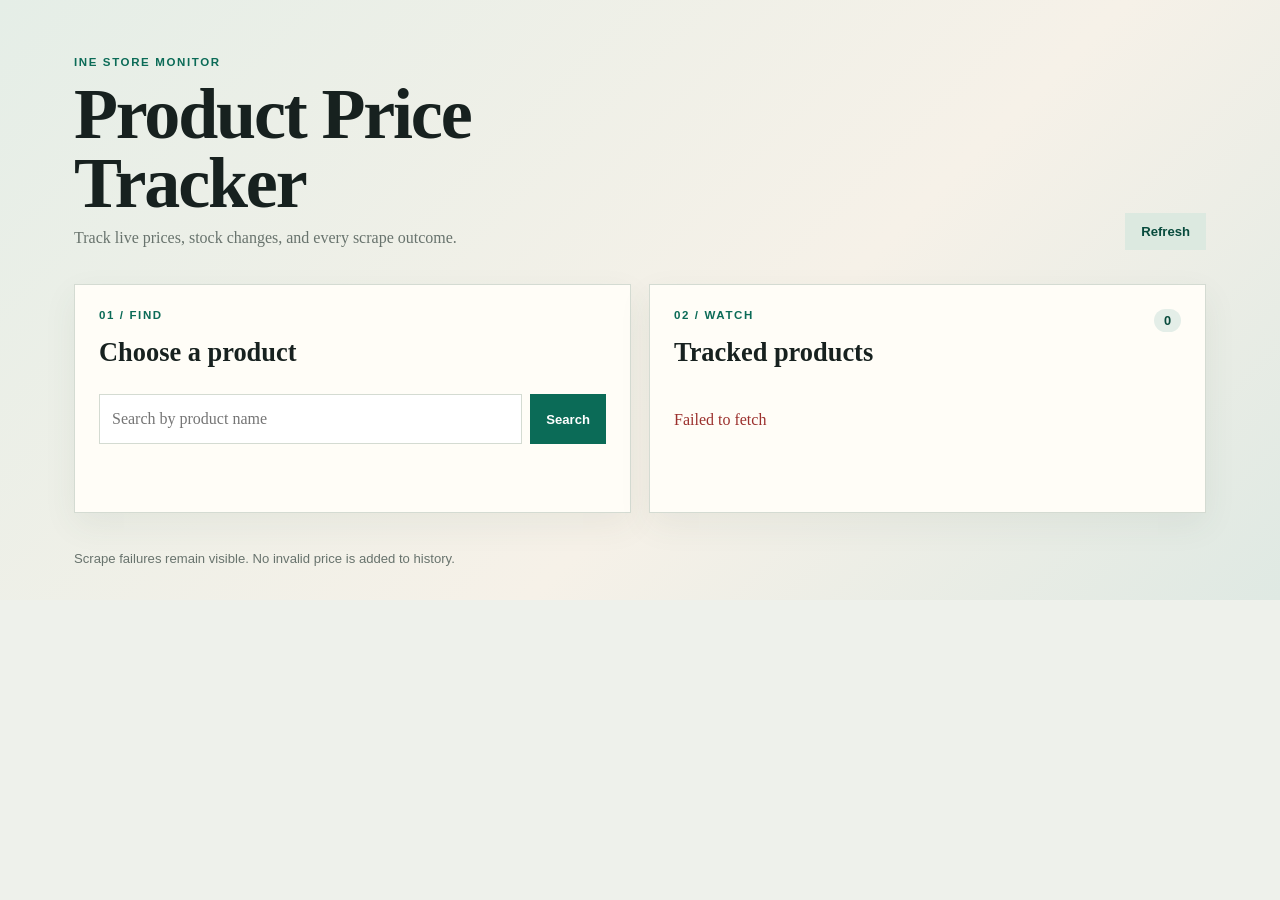
<file: frontend/index.html>
<!doctype html>
<html lang="en">
<head>
  <meta charset="utf-8">
  <meta name="viewport" content="width=device-width, initial-scale=1">
  <title>Price Tracker</title>
  <link rel="stylesheet" href="style.css">
</head>
<body>
  <header class="site-header">
    <div>
      <p class="eyebrow">INE STORE MONITOR</p>
      <h1>Product Price Tracker</h1>
      <p class="subtitle">Track live prices, stock changes, and every scrape outcome.</p>
    </div>
    <button id="refresh-button" class="button secondary" type="button">Refresh</button>
  </header>

  <main class="layout">
    <section class="panel search-panel">
      <div class="section-heading">
        <div><p class="eyebrow">01 / FIND</p><h2>Choose a product</h2></div>
      </div>
      <form id="search-form" class="search-form">
        <label class="sr-only" for="search-input">Product name</label>
        <input id="search-input" type="search" placeholder="Search by product name" autocomplete="off" required>
        <button class="button primary" type="submit">Search</button>
      </form>
      <p id="search-message" class="message" role="status"></p>
      <div id="search-results" class="result-list"></div>
    </section>

    <section class="panel tracked-panel">
      <div class="section-heading">
        <div><p class="eyebrow">02 / WATCH</p><h2>Tracked products</h2></div>
        <span id="tracked-count" class="count">0</span>
      </div>
      <div id="tracked-products" class="tracked-list"></div>
    </section>

    <section id="details-panel" class="panel details-panel" hidden>
      <div class="detail-header">
        <div><p class="eyebrow">03 / INSPECT</p><h2 id="selected-name">Product history</h2><p id="selected-url" class="muted"></p></div>
        <span id="selected-stock" class="stock-badge">Unknown</span>
      </div>
      <div class="stats"><div><span>Latest price</span><strong id="selected-price">-</strong></div><div><span>History points</span><strong id="history-count">0</strong></div><div><span>Logged attempts</span><strong id="log-count">0</strong></div></div>
      <div class="table-section"><h3>Price and stock history</h3><div class="table-wrap"><table><thead><tr><th>Time</th><th>Price</th><th>Stock</th></tr></thead><tbody id="history-body"></tbody></table></div></div>
      <div class="table-section"><h3>Scrape log</h3><div class="table-wrap"><table><thead><tr><th>Time</th><th>Status</th><th>Attempt</th><th>Failure reason</th><th>Duration</th></tr></thead><tbody id="logs-body"></tbody></table></div></div>
    </section>
  </main>
  <footer>Scrape failures remain visible. No invalid price is added to history.</footer>
  <script src="script.js"></script>
</body>
</html>
</file>
<file: frontend/style.css>
:root { color: #17211f; background: #eef1eb; font: 16px/1.5 Georgia, "Times New Roman", serif; --ink: #17211f; --muted: #68736d; --line: #d4dbd2; --paper: #fffdf7; --accent: #0b6b57; --accent-dark: #084b3d; --warning: #a35f08; --danger: #9b302d; }
* { box-sizing: border-box; }
body { margin: 0; min-width: 320px; background: linear-gradient(135deg, #e5eee7, #f6f1e8 60%, #dfe9e3); }
.site-header, main, footer { max-width: 1180px; margin: auto; }
.site-header { display: flex; justify-content: space-between; align-items: end; gap: 24px; padding: 56px 24px 34px; }
h1, h2, h3, p { margin-top: 0; } h1 { max-width: 620px; margin-bottom: 8px; font-size: clamp(2.2rem, 6vw, 4.5rem); line-height: .96; letter-spacing: -.03em; } h2 { margin-bottom: 0; font-size: 1.65rem; } h3 { font-size: 1rem; margin-bottom: 12px; }
.subtitle { color: var(--muted); margin-bottom: 0; } .eyebrow { color: var(--accent); font: 700 .72rem/1.2 Arial, sans-serif; letter-spacing: .14em; margin-bottom: 10px; }
.layout { display: grid; grid-template-columns: minmax(0, 1fr) minmax(0, 1fr); gap: 18px; padding: 0 24px 38px; }.panel { background: var(--paper); border: 1px solid var(--line); box-shadow: 0 12px 32px #36554712; padding: 24px; }.details-panel { grid-column: 1 / -1; }.section-heading, .detail-header, .stats { display: flex; justify-content: space-between; gap: 16px; }.section-heading { align-items: start; margin-bottom: 22px; }.count, .stock-badge { background: #e4eee8; color: var(--accent-dark); border-radius: 999px; padding: 4px 10px; font: 700 .8rem Arial, sans-serif; }.search-form { display: flex; gap: 8px; }.search-form input { min-width: 0; flex: 1; border: 1px solid var(--line); background: white; padding: 12px; font: inherit; }.button { border: 0; cursor: pointer; padding: 11px 16px; font: 700 .82rem Arial, sans-serif; }.primary { color: white; background: var(--accent); }.secondary { color: var(--accent-dark); background: #dce9e0; }.small { padding: 8px 10px; color: var(--accent-dark); background: #e8f0ea; }.button:hover { filter: brightness(.94); }.message { min-height: 24px; color: var(--muted); margin: 14px 0 6px; }.message.error { color: var(--danger); }.result-list, .tracked-list { display: grid; gap: 8px; }.product-card { display: flex; justify-content: space-between; align-items: center; gap: 14px; border-top: 1px solid var(--line); padding: 13px 0; }.product-card div { display: grid; gap: 2px; }.product-card span, .muted, .stats span { color: var(--muted); font-size: .86rem; }.tracked-list .product-card { cursor: pointer; }.tracked-list .product-card:hover { background: #f1f5ef; margin: 0 -8px; padding-left: 8px; padding-right: 8px; }.stats { border-block: 1px solid var(--line); margin: 22px 0; padding: 16px 0; }.stats div { display: grid; gap: 4px; }.stats strong { font-size: 1.35rem; }.table-section + .table-section { margin-top: 28px; }.table-wrap { overflow-x: auto; } table { width: 100%; border-collapse: collapse; font: .88rem Arial, sans-serif; } th, td { padding: 11px 8px; border-bottom: 1px solid var(--line); text-align: left; white-space: nowrap; } th { color: var(--muted); font-size: .72rem; letter-spacing: .08em; text-transform: uppercase; }.status { padding: 3px 7px; border-radius: 999px; font-size: .7rem; font-weight: 700; text-transform: uppercase; }.status.success { color: var(--accent-dark); background: #d9efe3; }.status.retried { color: var(--warning); background: #fff0d4; }.status.failed { color: var(--danger); background: #f7dcd8; } footer { padding: 0 24px 34px; color: var(--muted); font: .82rem Arial, sans-serif; }.sr-only { position: absolute; width: 1px; height: 1px; overflow: hidden; clip: rect(0,0,0,0); }
@media (max-width: 720px) { .site-header { align-items: start; flex-direction: column; padding-top: 34px; }.layout { grid-template-columns: 1fr; padding-inline: 14px; }.site-header, footer { padding-inline: 14px; }.panel { padding: 18px; }.details-panel { grid-column: auto; }.search-form { flex-direction: column; } }
</file>
